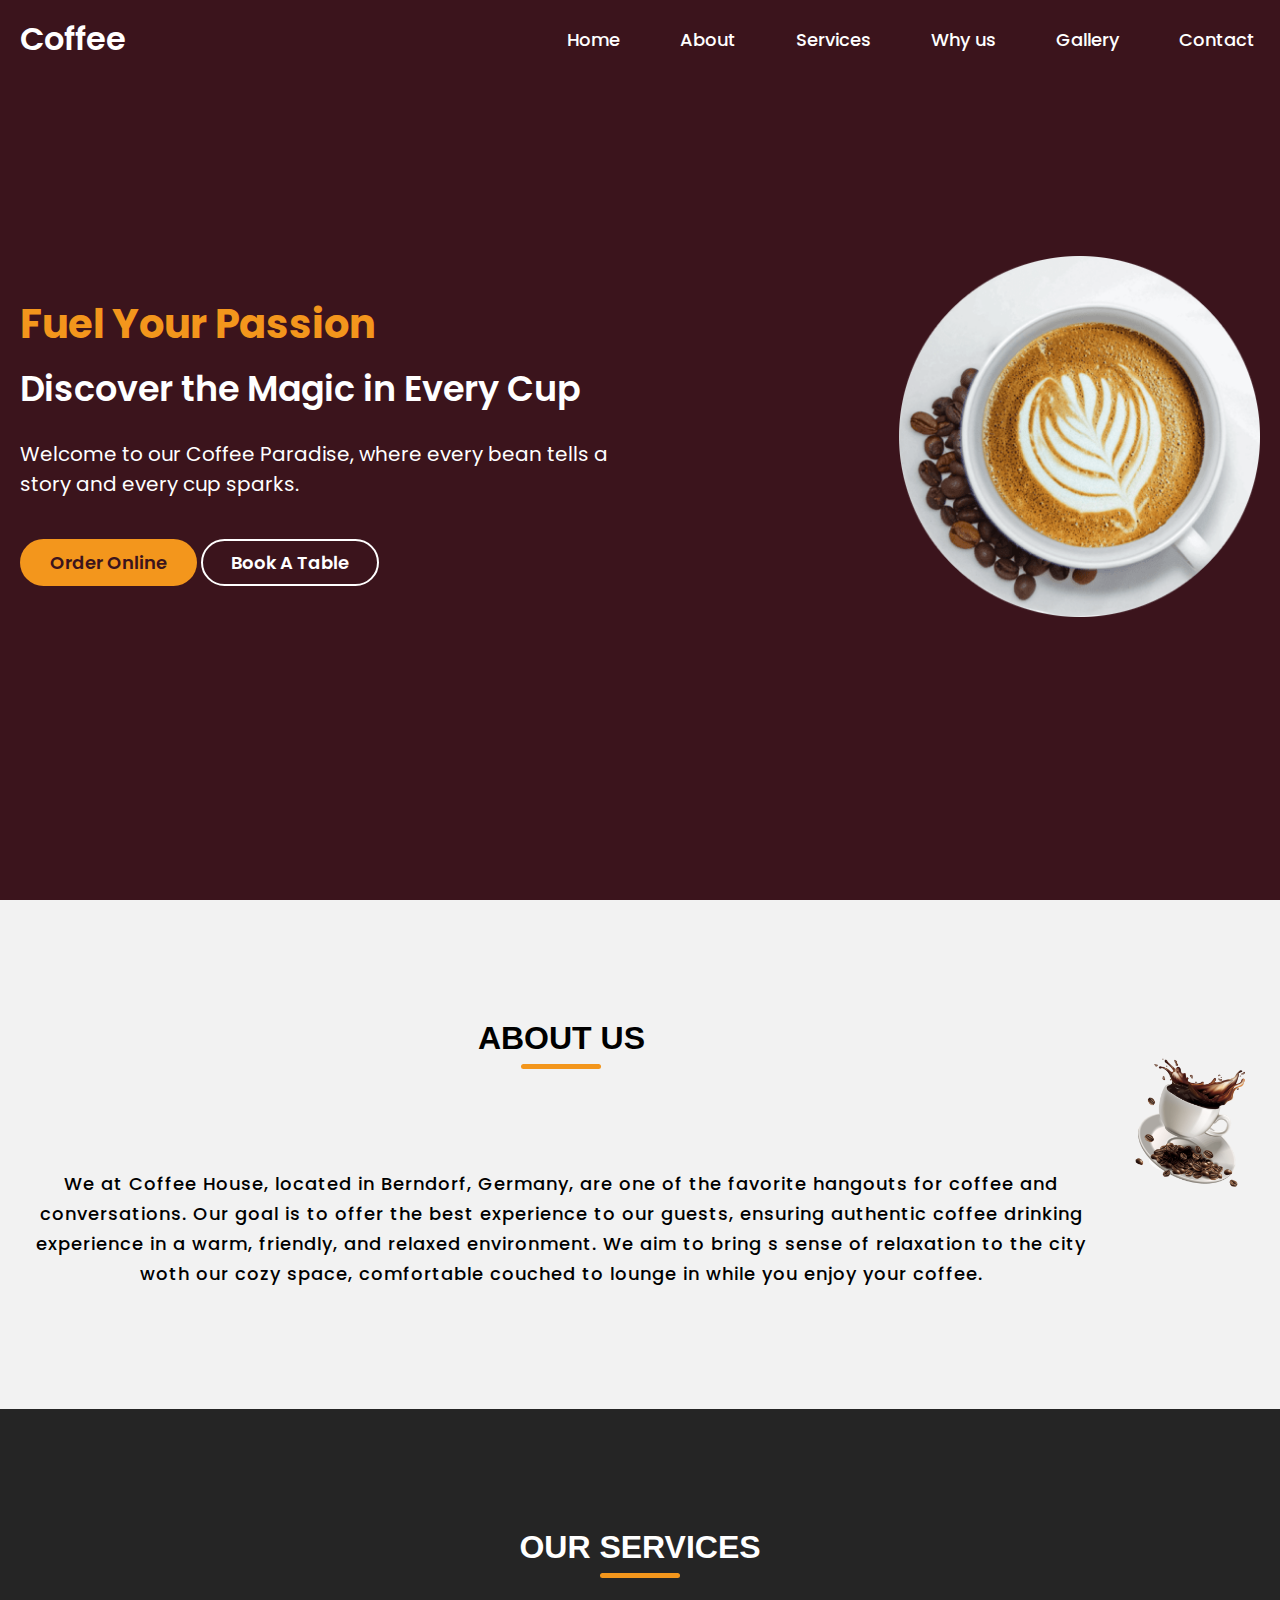
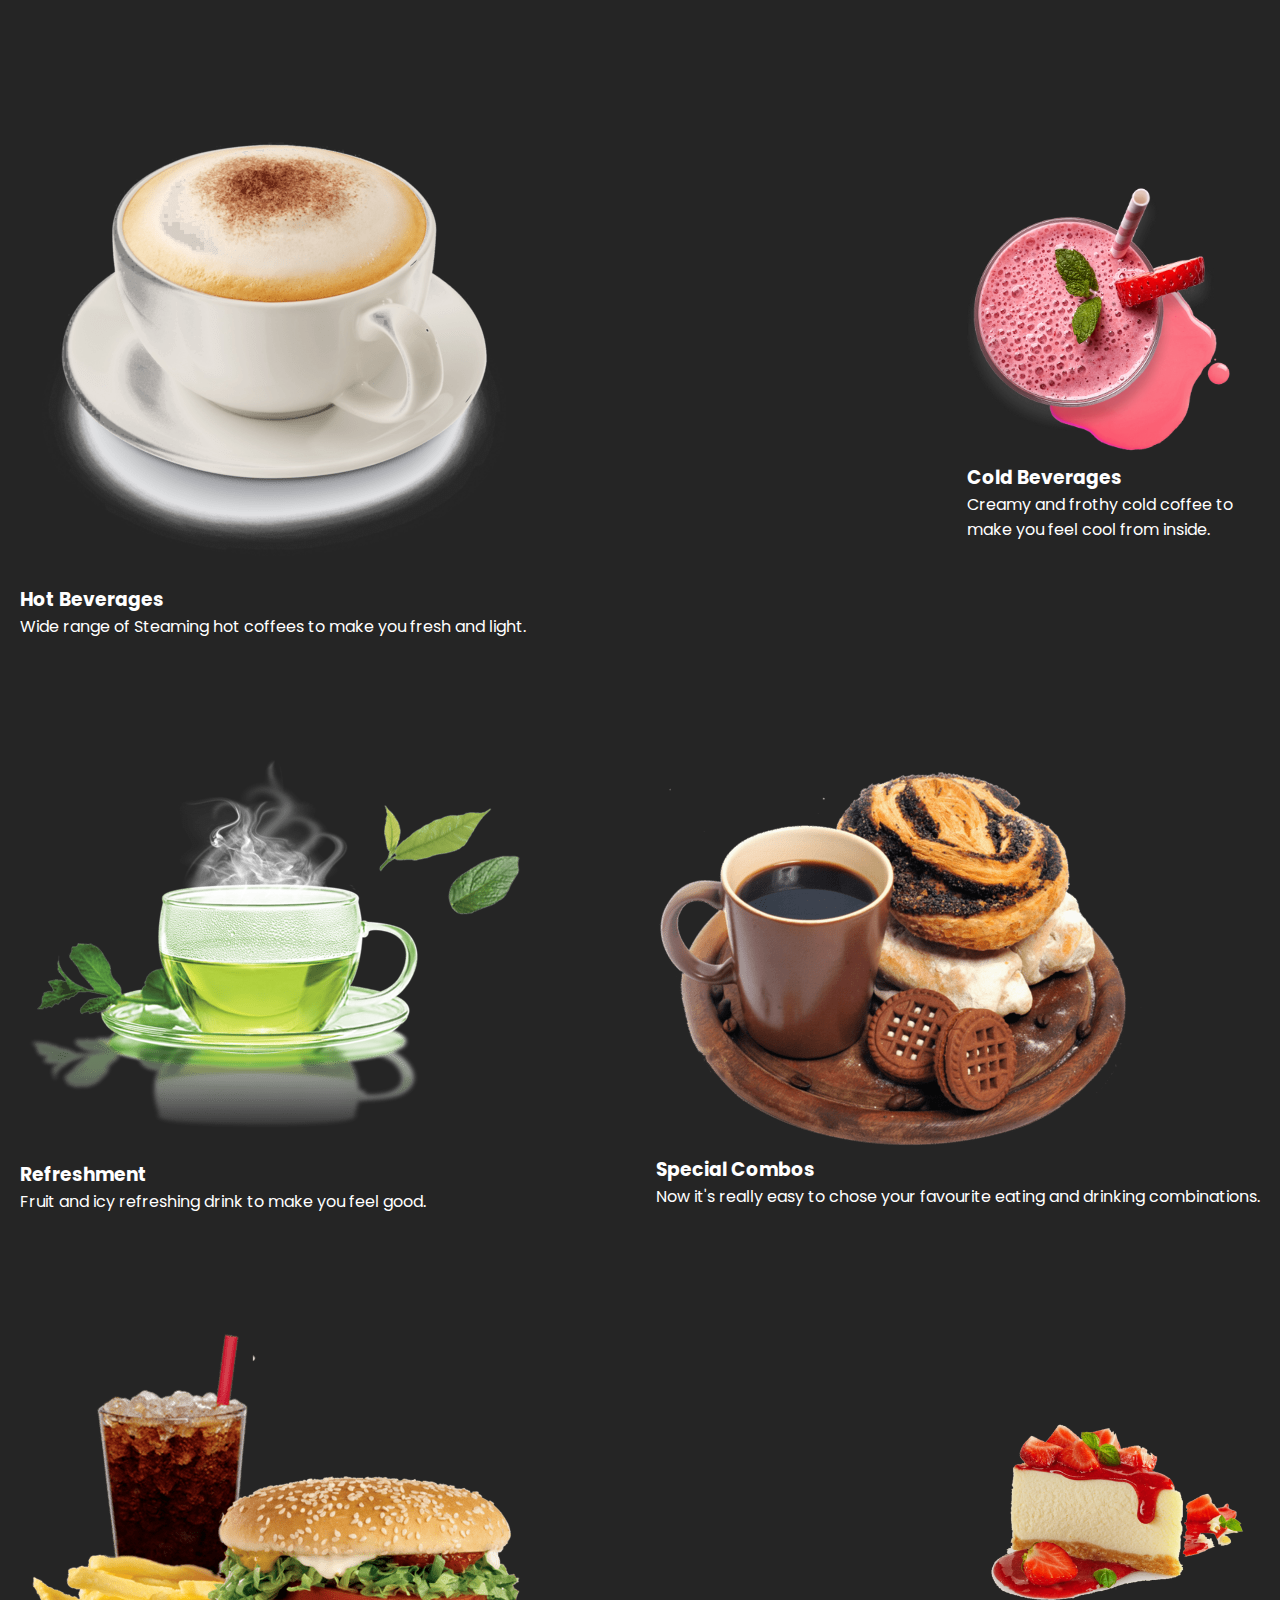
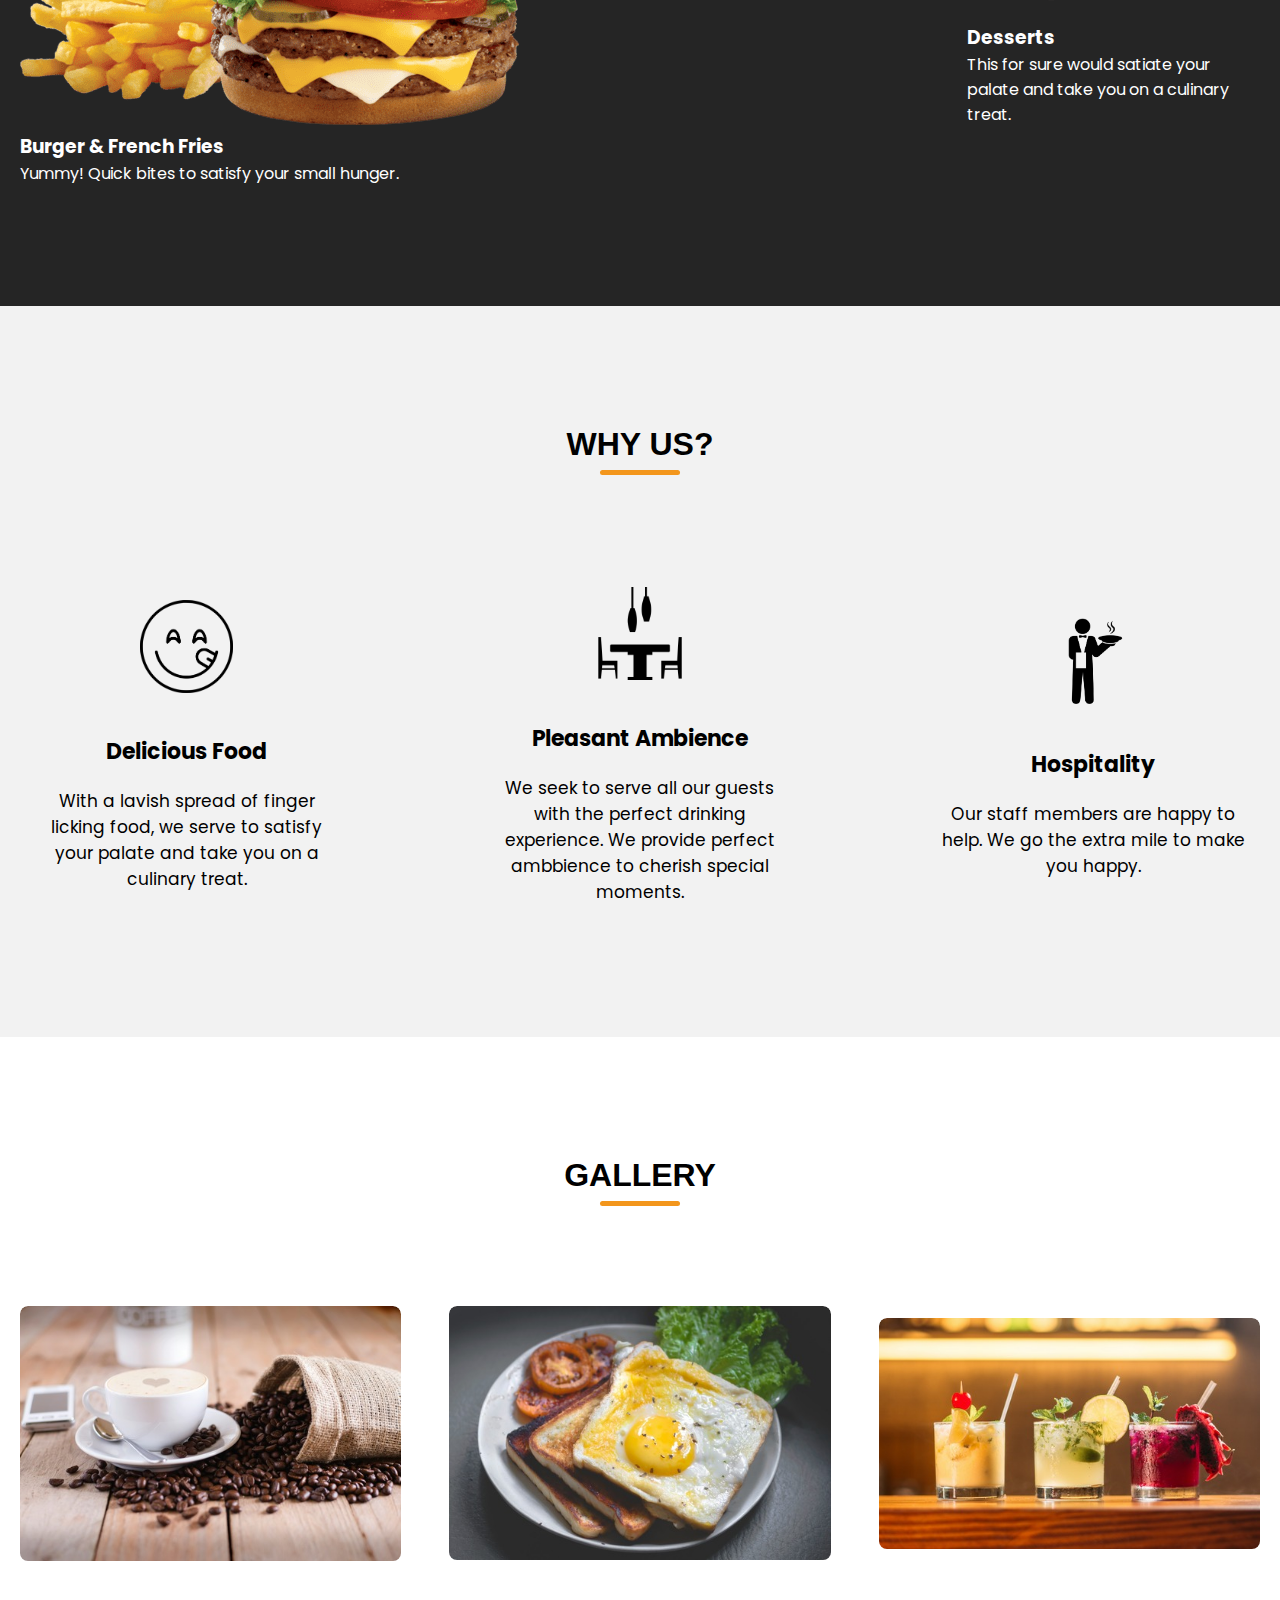
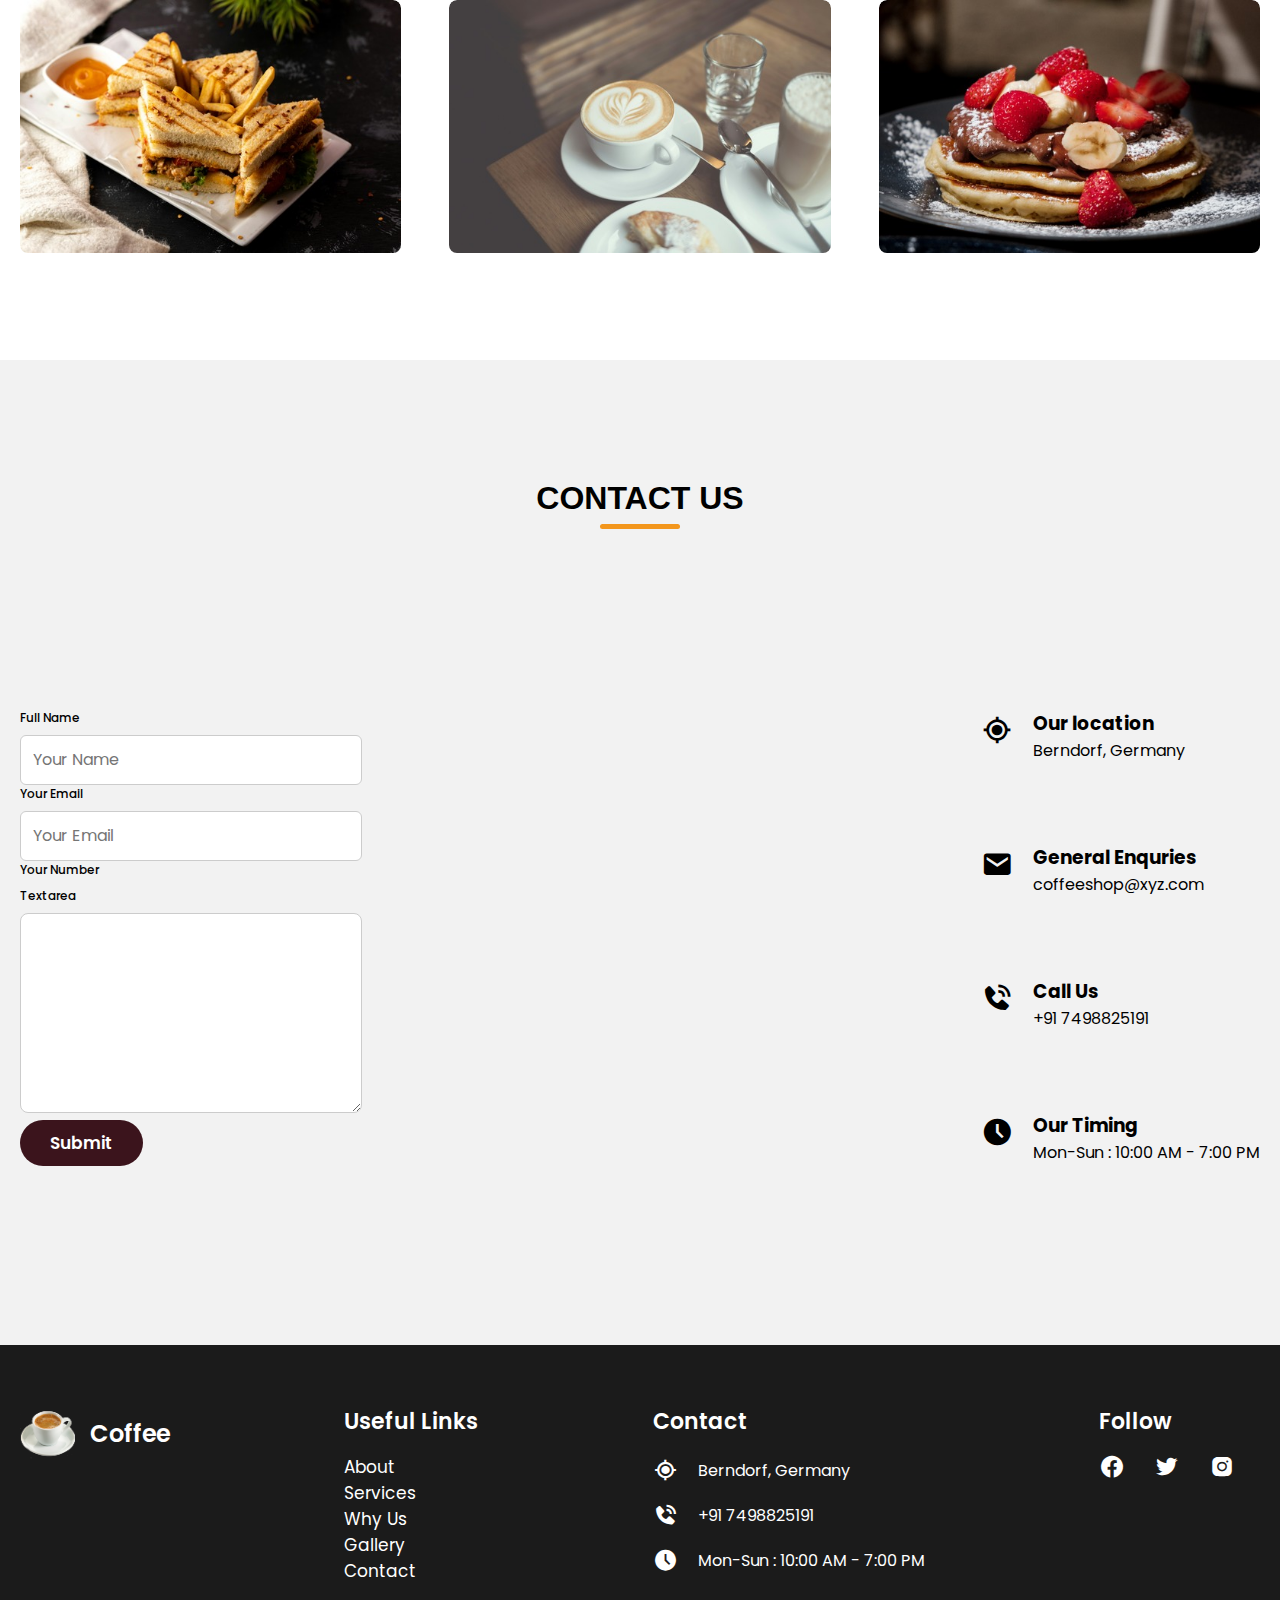
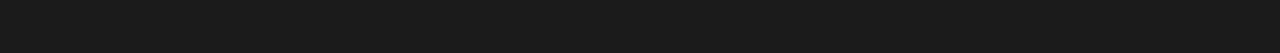
<file: index.html>
<!DOCTYPE html>
<html lang="en">
    <head>
        <meta charset="utf-8" />
        <meta name="viewport" content="width=device-width, initial-scale=1.0" />
        <title>Coffee Website HTML and CSS </title>
        <!--CSS link-->
        <link rel="stylesheet" href="style.css" />
        <!--Box Icon link for Icons-->
        <link href="https://unpkg.com/boxicons@2.1.4/css/boxicons.min.css"
        rel="stylesheet" />
        </head>
        <body>
            <!-- Header & Navbar Section-->
            <header>
                <nav>
                    <div class="nav_logo">
                        <a href="#"
                        <img src="C:/HTML/img/coffee_logo.png"alt="Coffee Logo" />
                        <h2> Coffee</h2>
                    </a>
                    </div>

                    <input type="checkbox" id="click" />
                    <label for="click">
                        <i class="menu_btn bx bx-x"></i>
                    </label>

                    <ul>
                        <li><a href="#">Home</a></li>
                        <li><a href="#about">About</a></li>
                        <li><a href="#service">Services</a></li>
                        <li><a href="#why">Why us</a></li>
                        <li><a href="#gallery">Gallery</a></li>
                        <li><a href="#contact">Contact</a></li>
                    </ul>
                </nav>
            </header>

            <!--Hero Section-->
            <section class="hero_section">
                <div class="section_container">
                <div class="hero_container">
                <div class="text_section">
                    <h2>Fuel Your Passion</h2>
                    <h3>Discover the Magic in Every Cup</h3>
                    <p>
                        Welcome to our Coffee Paradise, where every bean tells a story and
                        every cup sparks.
                    </p>    

                    <div class="hero_section_button">
                        <button class="button">Order Online</button>
                        <button class="button">Book A Table</button>
                    </div>
                </div>

                <div class="image_section">
                    <img src="images/cofffee_image.png" alt="Coffee" />
                </div>
                </div>
            </section>

            <!--About Us Section-->
            <section class="about_us" id="about">
                <div class="section_container">
                    <div class="about_container">
                        <div class="text_section">
                            <h2 class="section_title">About Us</h2>
                            <p>
                                We at Coffee House, located in Berndorf, Germany, are one of the 
                                favorite hangouts for coffee and conversations. Our goal is to
                                offer the best experience to our guests, ensuring authentic
                                coffee drinking experience in a warm, friendly, and relaxed 
                                environment. We aim to bring s sense of relaxation to the city 
                                woth our cozy space, comfortable couched to lounge 
                                in while you enjoy your coffee.
                            </p>
                        </div>

                        <div class="image_section">
                            <img src="images/about_coffee.png" alt="coffee" />
                        </div>
                    </div>
                </div>
            </section>

            <!--Service Section-->
            <section class="services" id="services">
                <h2 class="section_title">Our Services</h2>
                <div class="section_container">
                    <div class="service_container">
                        <div class="service_items">
                            <img src="images/hot_beverages.png" alt="Hot Beverages" />
                            <div class="service_text">
                                <h3>Hot Beverages</h3>
                                <p>
                                    Wide range of Steaming hot coffees to make you fresh and light.
                                </p>
                            </div>
                        </div>
                        <div class="services_items">
                            <img src="images/cold_beverages.png" alt="Cold Beverages" />
                            <div class="services_text">
                                <h3>Cold Beverages</h3>
                                <p>
                                    Creamy and frothy cold coffee to make you feel cool from inside.
                                </p>
                            </div>
                        </div>
                        <div class="service_items">
                            <img src="images/refreshment.png" alt="Refreshment" />
                            <div class="service_text">
                                <h3>Refreshment</h3>
                                <p>Fruit and icy refreshing drink to make you feel good.</p>
                            </div>
                        </div>
                        <div class="service_items">
                            <img src="images/special_combos.png" alt="Special Combos" />
                            <div class="services_text">
                                <h3>Special Combos</h3>
                                <p>
                                    Now it's really easy to chose  your favourite eating and drinking
                                    combinations.
                                </p>
                            </div>
                        </div>
                        <div class="service_items">
                            <img src="images/burger_frenchFries.png" alt="Burger & French Fries" />
                            <div class="service_text">
                                <h3>Burger & French Fries</h3>
                                <p>Yummy! Quick bites to satisfy your small hunger.</p>
                            </div>
                        </div>
                        <div class="services_items">
                            <img src="images/dessert.png" alt="Desserts" />
                            <div class="services_text">
                                <h3>Desserts</h3>
                                <p>
                                    This for sure would satiate your palate and take you on a 
                                    culinary treat.
                                </p>
                            </div>
                        </div>
                    </div>
                </div>
            </section>

            <!--Why Us Section-->
            <section class="why_us" id="why">
                <h2 class="section_title">Why Us?</h2>
                <div class="section_container">
                    <div class="why_container">
                        <div class="why_items">
                            <img src="images/delicious.png" alt="Delicious" />
                            <div class="why_us_text">
                                <h3>Delicious Food</h3>
                                <p>
                                    With a lavish spread of finger licking food, we serve to satisfy
                                    your palate and take you on a culinary treat.
                                </p>
                            </div>
                        </div>
                        <div class="why_items">
                            <img src="images/pleasant.png" alt="Pleasant" />
                            <div class="why_us_text">
                                <h3>Pleasant Ambience</h3>
                                <p>
                                    We seek to serve all our guests with the perfect drinking
                                    experience. We provide perfect ambbience to cherish special
                                    moments.
                                </p>
                            </div>
                        </div>
                        <div class="why_items">
                            <img src="images/hospitality.png" alt="Hospitality" />
                            <div class="why_us_text">
                                <h3>Hospitality</h3>
                                <p>
                                    Our staff members are happy to help. We go the extra mile
                                    to make you happy.
                                </p>
                    </div>
                </div>
            </div>
        </div>
            </section>

            <!--Gallery Section-->
            <section class="gallery" id="gallery">
                <h2 class="section_title">Gallery</h2>
                <div class="section_container">
                    <div class="gallery_container">
                        <div class="gallery_items">
                            <img src="images/gallery_1.jpg" alt="Gallery Image" />
                        </div>
                        <div class="gallery_items">
                            <img src="images/gallery_2.jpg" alt="Gallery Image" />
                        </div>
                        <div class="gallery_items">
                            <img src="images/gallery_3.jpg" alt="Gallery Image" />
                        </div>
                        <div class="gallery_items">
                            <img src="images/gallery_4.jpg" alt="Gallery Image" />
                        </div>
                        <div class="gallery_items">
                            <img src="images/gallery_5.jpg" alt="Gallery Image" />
                        </div>
                        <div class="gallery_items">
                            <img src="images/gallery_6.jpg" alt="Gallery Image" />
                        </div>
                    </div>
                </div>
            </section>

            <!--Contact Section-->
            <section class="contact" id="contact">
                <h2 class="section_title">Contact Us</h2>
                <div class="section_container">
                    <div class="contact_container">
                        <div class="contact_form">
                            <form actoin="#">
                                <div class="field">
                                    <label for="Name">Full Name</Label>
                                        <input type="text" id="Name" placeholder="Your Name" required />
                                    </div>
                                    <div class="field">
                                        <label for="email">Your Email</label>
                                        <input
                                        type="text"
                                        id="email"
                                        placeholder="Your Email"
                                        required />
                                    </div>
                                    <div class="field">
                                        <label for="number">Your Number</label>
                                        <inout
                                        type="number"
                                        id="number"
                                        placeholder="Your Contact Number"
                                        required />
                                    </div>
                                    <div class="field">
                                        <label for="textarea">Textarea</label>
                                        <textarea
                                        name="textarea"
                                        id="textarea"
                                        placeholder="Your Message">
                                    </textarea>
                                </div>

                                <button class="button" id="submit">Submit</button>
                            </form>
                        </div>

                        <div class="contact_text">
                            <div class="contact_items">
                                <i class="bx bx-current-location"></i>
                                <div class="contact_details">
                                    <h3>Our location</h3>
                                    <p>Berndorf, Germany</p>
                                </div>
                            </div>
                            <div class="contact_items">
                                <i class="bx bxs-envelope"></i>
                                <div class="contact_details">
                                    <h3>General Enquries</h3>
                                    <p>coffeeshop@xyz.com</p>
                                </div>
                            </div>
                            <div class="contact_items">
                                <i class="bx bxs-phone-call"></i>
                                <div class="contact_details">
                                    <h3>Call Us</h3>
                                    <p>+91 7498825191</p>
                                </div>
                            </div>
                            <div class="contact_items">
                                <i class="bx bxs-time-five"></i>
                                <div class="contact_details">
                                    <h3>Our Timing</h3>
                                    <p>Mon-Sun : 10:00 AM - 7:00 PM</p>
                                </div>
                            </div>
                        </div>
                    </div>
                </div>
            </section>

            <!--Footer Section-->
            <footer>
                <div class="section_container">
                    <div class="footer_section">
                        <div class="footer_logo">
                            <a href="index.html">
                                <img src="images/coffee_logo.png" alt="Coffee Logo">
                                <h2>Coffee</h2>
                            </a>
                        </div>
                        <div class="useful_links">
                            <h3>Useful Links</h3>
                            <ul>
                                <li><a href="#about">About</a></li>
                                <li><a href="#service">Services</a></li>
                                <li><a href="#why">Why Us</a></li>
                                <li><a href="#gallery">Gallery</a></li>
                                <li><a href="#contact">Contact</a></li>
                            </ul>
                        </div>

                        <div class="contact_us">
                            <h3>Contact</h3>
                            <ul>
                                <li>
                                    <i class="bx bx-current-location"></i>
                                    <span>Berndorf, Germany</span>
                                </li>
                                <li>
                                    <i class="bx bxs-phone-call"></i> <span>+91 7498825191</span>
                                </li>
                                <li>
                                    <i class="bx bxs-time-five"></i>
                                    <span>Mon-Sun : 10:00 AM - 7:00 PM</span>
                                </li>
                            </ul>
                        </div>

                        <div class="follow_us">
                            <h3>Follow</h3>
                            <i class="bx bxl-facebook-circle"></i>
                            <i class="bx bxl-twitter"></i>
                            <i class="bx bxl-instagram-alt"></i>
                        </div>
                    </div>
                </div>
                </footer>
        </body>
        </html>
</file>
<file: style.css>
/* Importing Google Font - Poppins */
@import url("https://fonts.googleapis.com/css2?family=Poppins:wght@400;500;600;700&display=swap");

*{
 margin: 0;
 padding: 0;
 box-sizing: border-box;
 font-family: "Poppins", sans-serif;   
}

/* Defining Custome Variables */
:root {
    /* Colors */
    --primary-color: #3b141c;
    --secondary-color: #f3961c;
    --dark-color: #252525;
    --white-color: #fff;
    --light-gray-color: #f2f2f2;

    /* Site Max-Width */
    --site-max-width: 1300px;
} 

html {
    scroll-behavior: smooth;
}

body {
    background-color: var(--white-color);
}

/* Setting for the whole website */
a {
    text-decoration: none;
}

ul{
    list-style: none;
}

.section_container{
    margin: 0 auto;
    max-width: var(--site-max-width);
}

.section_title {
    text-align: center;
    padding: 60px 0 100px;
    font-size: 32px;
    font-family: "Righteous", sans-serif;
    text-transform: uppercase;
}

.section_title::after {
    content: '';
    width: 80px;
    background: var(--secondary-color);
    height: 5px;
    display: block;
    margin: 7px auto 0;
    border-radius: 8px;
}

/* Styling for the header section */
header {
    position: fixed;
    top: 0;
    width: 100%;
    z-index: 1;
    background: var(--primary-color);
}

nav {
    display: flex;
    padding: 15px 0 15px 20px;
    justify-content: space-between;
    align-items: center;
    margin: 0 auto;
    max-width: var(--site-max-width);
}

nav .nav_logo a {
    display: flex;
    gap: 15px;
    align-items: center;
}

nav .nav_logo a img {
    max-width: 55px;
}

nav .nav_logo h2 {
    color: var(--white-color);
    font-weight: 600;
    font-size: 32px;
}

nav ul {
    display: flex;
    gap: 10px;
}

nav ul li a {
    display: block;
    padding: 10px 25px;
    font-size: 18px;
    font-weight: 500;
    color: var(--white-color);
    border-radius: 30px;
    transition: all 0.2s ease;
}

nav ul li a:hover {
    color: var(--primary-color);
    background-color: var(--secondary-color);
}

nav label {
    font-size: 32px;
    color: var(--white-color);
    cursor: pointer;
}

label .menu_btn,
label .close_btn {
    display: none;
}

#click {
    display: none;
}

/* Hero  Section */
.hero_section {
    min-height: 100vh;
    background: var(--primary-color);
}

.hero_container {
    display: flex;
    gap: 20px;
    padding: 20px;
    align-items: center;
    padding-top: 85px;
    min-height: calc(100vh - 85px);
    justify-content: space-between;
}

.hero_container .text_section h2 {
    font-size: 40px;
    color: var(--secondary-color);
}

.hero_container .text_section h3 {
    font-size: 35px;
    font-weight: 600;
    color: var(--white-color);
    margin-top: 8px;
}

.hero_container .text_section p {
    font-size: 20px;
    font-weight: 400;
    color: var(--white-color);
    margin: 24px 0 40px;
    max-width: 70%;
}

.hero_container .hero_section_button .button {
    padding: 8px 28px;
    border: 2px solid transparent;
    outline: none;
    cursor: pointer;
    border-radius: 50px;
    background: var(--secondary-color);
    color: var(--primary-color);
    font-size: 18px;
    font-weight: 600;
    transition: all 0.4s ease;
}

.hero_container .hero_section_button .button:last-child {
    color: var(--white-color);
    border-color: var(--white-color);
    background: none;
}

.hero_container .hero_section_button .button:first-child:hover {
    color: var(--white-color);
    background: transparent;
    border-color: var(--white-color);
}

.hero_container .hero_section_button .button:last-child:hover {
    color: var(--primary-color);
    background: var(--secondary-color);
    border-color: var(--secondary-color);
}

.hero_container .image_section {
    max-width: 45%;
}

.hero_container .image_section img{
    width: 100%;
}

/* About section */
.about_us {
    padding: 60px 20px 120px;
    background: var(--light-gray-color);
}

.about_container {
    display: flex;
    justify-content: space-between;
    gap: 20px;
    align-items: center;
}

.about_container .text_section p {
    font-size: 18px;
    font-weight: 500;
    letter-spacing: 1px;
    line-height: 30px;
    text-align: center;
}

.about_container .image_section {
    max-width: 45%;
}

.about_container .image_section img {
    width: 100%;
}

/* Services Setion */
.services {
    background: var(--dark-color);
    color: var(--white-color);
    padding: 60px 20px 120px;
}

.services .service_container {
    display: flex;
    justify-content: space-between;
    gap: 120px;
    align-items: center;
    flex-wrap: wrap;
}
.section_container .services_items img {
    width: 100%;
}

.section_container .services_items {
    width: calc(100% / 3 - 120px);
}

.services_items .service_text {
    text-align: center;
}

.services_items .service_text h3 {
    margin: 12px 0;
    font-weight: 600;
    font-size: 24px;
}

.services_items .service_text p {
    font-size: 17px;
}

/* Why Us Section */
.why_us{
    background: var(--light-gray-color);
    padding: 60px 20px 120px;
}

.why_us .why_container {
    display: flex;
    justify-content: space-between;
    gap: 80px;
    align-items: center;
    flex-wrap: wrap;
}

.why_container .why_items img {
    width: 30%;
    margin-bottom: 10px;
}

.why_container .why_items {
    width: calc(100% / 3 - 80px);
    padding: 12px;
    display: flex;
    flex-direction: column;
    align-items: center;
    gap: 12px;
}

.why_items .why_us_text {
    text-align: center;
}

.why_items .why_us_text h3{
    margin: 20px 0;
    font-size: 22px;
}

.why_items .why_us_text p {
    font-size: 17px;
}

/* Gallery Section */
.gallery {
    background: var(--white-color);
    padding: 60px 20px 100px;
}

.gallery .gallery_container {
    display: flex;
    justify-content: space-between;
    gap: 32px;
    align-items: center;
    flex-wrap: wrap;
}

.gallery_container .gallery_items {
    width: calc(100% / 3 - 32px);
    overflow: hidden;
    border-radius: 8px;
}

.gallery .gallery_container img {
    width: 100%;
    border-radius: 8px;
    transition: transform 0.4s ease;
}

.gallery_container .gallery_items:hover img {
    transform: scale(1.3);
}

/* Contact Section */
.contact {
    background: var(--light-gray-color);
    padding: 60px 20px 100px;
}

.contact_container {
    display: flex;
    gap: 50px;
    align-items: center;
    justify-content: space-between;
}

.contact_container .contact_form {
    margin: 20px 0;
}

.contact_container .contact_form .field label {
    display: block;
    font-size: 12px;
    font-weight: 500;
    margin-bottom: 8px;
}

.contact_container .contact_form .field input {
    width: 100%;
    height: 50px;
    padding: 0 12px;
    font-size: 16px;
    border-radius: 6px;
    border: 1px solid #ccc;
}

.contact_container .contact_form textarea {
    width: 100%;
    height: 200px;
    padding: 12px;
    font-size: 16px;
    border-radius: 8px;
    border: 1px solid #ccc;
    resize: vertical;
}

.contact_container .contact_form .button {
    padding: 8px 28px;
    border: 2px solid transparent;
    outline: none;
    cursor: pointer;
    border-radius: 50px;
    background: var(--primary-color);
    color: var(--white-color);
    font-size: 17px;
    font-weight: 600;
    transition: all 0.4s ease;
}

.contact_container .contact_form .button:hover {
    color: var(--primary-color);
    background: transparent;
    border-color: var(--primary-color);
}

.contact_text .contact_items {
    display: flex;
    gap: 20px;
    margin: 80px 0;
}

.contact_text .contact_items i {
    font-size: 32px;
    margin-top: 5px;
}

/* Footer Section */
footer {
    background: #1b1b1b;
    color: var(--white-color);
    padding: 60px 20px;
}

.footer_section {
    display: flex;
    justify-content: space-between;
}

.footer_section h3{
    font-size: 22px;
    margin-bottom: 16px;
    font-weight: 600;
}

.footer_section .footer_logo a {
    display: flex;
    gap: 15px;
    align-items: center;
    color: var(--white-color);
}

.footer_section .footer_logo a img {
    max-width: 55px;
}

.footer_section .footer_logo a h2 {
    font-weight: 600;
}

.footer_section .useful_links ul li a {
    color: var(--white-color);
    font-size: 17px;
}

.footer_section .useful_links ul li a:hover {
    text-decoration: underline;
}

.footer_section .contact_us ul li {
    margin: 20px 0;
    display: flex;
    align-items: center;
    gap: 20px;
}

.footer_section .contact_us ul li i {
    font-size: 25px;
}

.footer_section .follow_us i {
    font-size: 26px;
    margin-right: 25px;
    cursor: pointer;
    transition: all 0.3s ease;
}

.footer_section .follow_us i:hover{
    color: var(--secondary-color);
}

/*Responsive Media Query Code for max-width: 1024px */
@media screen and (max-width: 1024px) {
    nav{
        padding: 15px 20px;
    }

    label .menu_btn {
        display: block;
    }

    nav ul {
        display: block;
        background: var(--white-color);
        position: absolute;
        top: 75px;
        left: -100%;
        overflow-y: auto;
        width: 100%;
        height: 100vh;
        text-align: center;
        transition: all 0.15s ease;
    }

#click:checked~ul {
    left: 0;
}

#click:checked~label .close_btn {
    display: block;
}

#click:checked~label .menu_btn {
    display: none;
}

nav ul li {
    display: block;
    padding: 8px 12px;
    width: 48%;
    margin: 24px auto;
}

nav ul li a {
    color: var(--dark-color);
}

.hero_container {
    flex-direction: column-reverse;
    align-items: center;
    padding-bottom: 32px;
}

.hero_container .image_section {
    max-width: 100px;
    text-align: center;
}

.hero_container .image_section img {
    max-width: 90%;
    align-items: center;
}

.hero_container .text_section {
    max-width: 100%;
    text-align: center;
    display: flex;
    flex-direction: column;
    align-items: center;
}

.hero_container .text_section p {
    max-width: 100%;
}

.about_container {
    flex-direction: column;
}

.about_container .text_section {
    max-width: 100%;
}

.services .service_container {
    gap: 50px;
}

.section_container .services_items {
    width: calc(100% / 2 - 50px);
}

.why_us .why_container {
    gap: 50px;
}

.why_container .why_items {
    width: calc(100% / 2 - 50px);
}

.gallery .gallery_container {
    justify-content: center;
}

.gallery_container .gallery_items {
    width: calc(100% / 2 - 50px);
}

.contact_text .contact_items {
    margin: 25px 0;
}

.contact_container {
    flex-direction: column-reverse;

}

.contact_text .contact_items {
    margin: 25px 0;
}

.contact_container .contact_form {
    max-width: 100%;
}

.footer_section {
    flex-direction: column;
    gap: 24px;
}

.footer_section .useful_links {
    text-align: start;
}
}

/*Responsive Media Query code for max-width: 546px */
@media screen and (max-width: 576px) {
    .section_title {
        padding: 50px 0;
    }

    nav .nav_logo a img,
    .footer_section .footer_logo a img {
        max-width: 45px;
    }

    nav .nav_logo h2{
        font-size: 30px;
    }

    .hero_container {
        justify-content: space-evenly;
    }

    .hero_container .text_section h2 {
        font-size: 30px;
    }

    .hero_container .text_section h3 {
        font-size: 26px;
    }

    .hero_container .image_section img {
        max-width: 80%;
    }

    .hero_container .text_section p {
        font-size: 17px;
    }

    .about_container .image_section {
    max-width: 70%;
}

.button {
    padding: 10px 20px !important;
    font-size: 15px !important;
}

.section_container .services_items,
.why_container .why_items {
    width: 100%;
    text-align: center;
}

.gallery_container .gallery_items {
    flex-direction: column;
    width: 100%;
}

.services .service_container,
.why_us .why_container {
    gap: 70px;
}

.section_container .services_items img {
    max-width: 80%;
}
}
</file>
